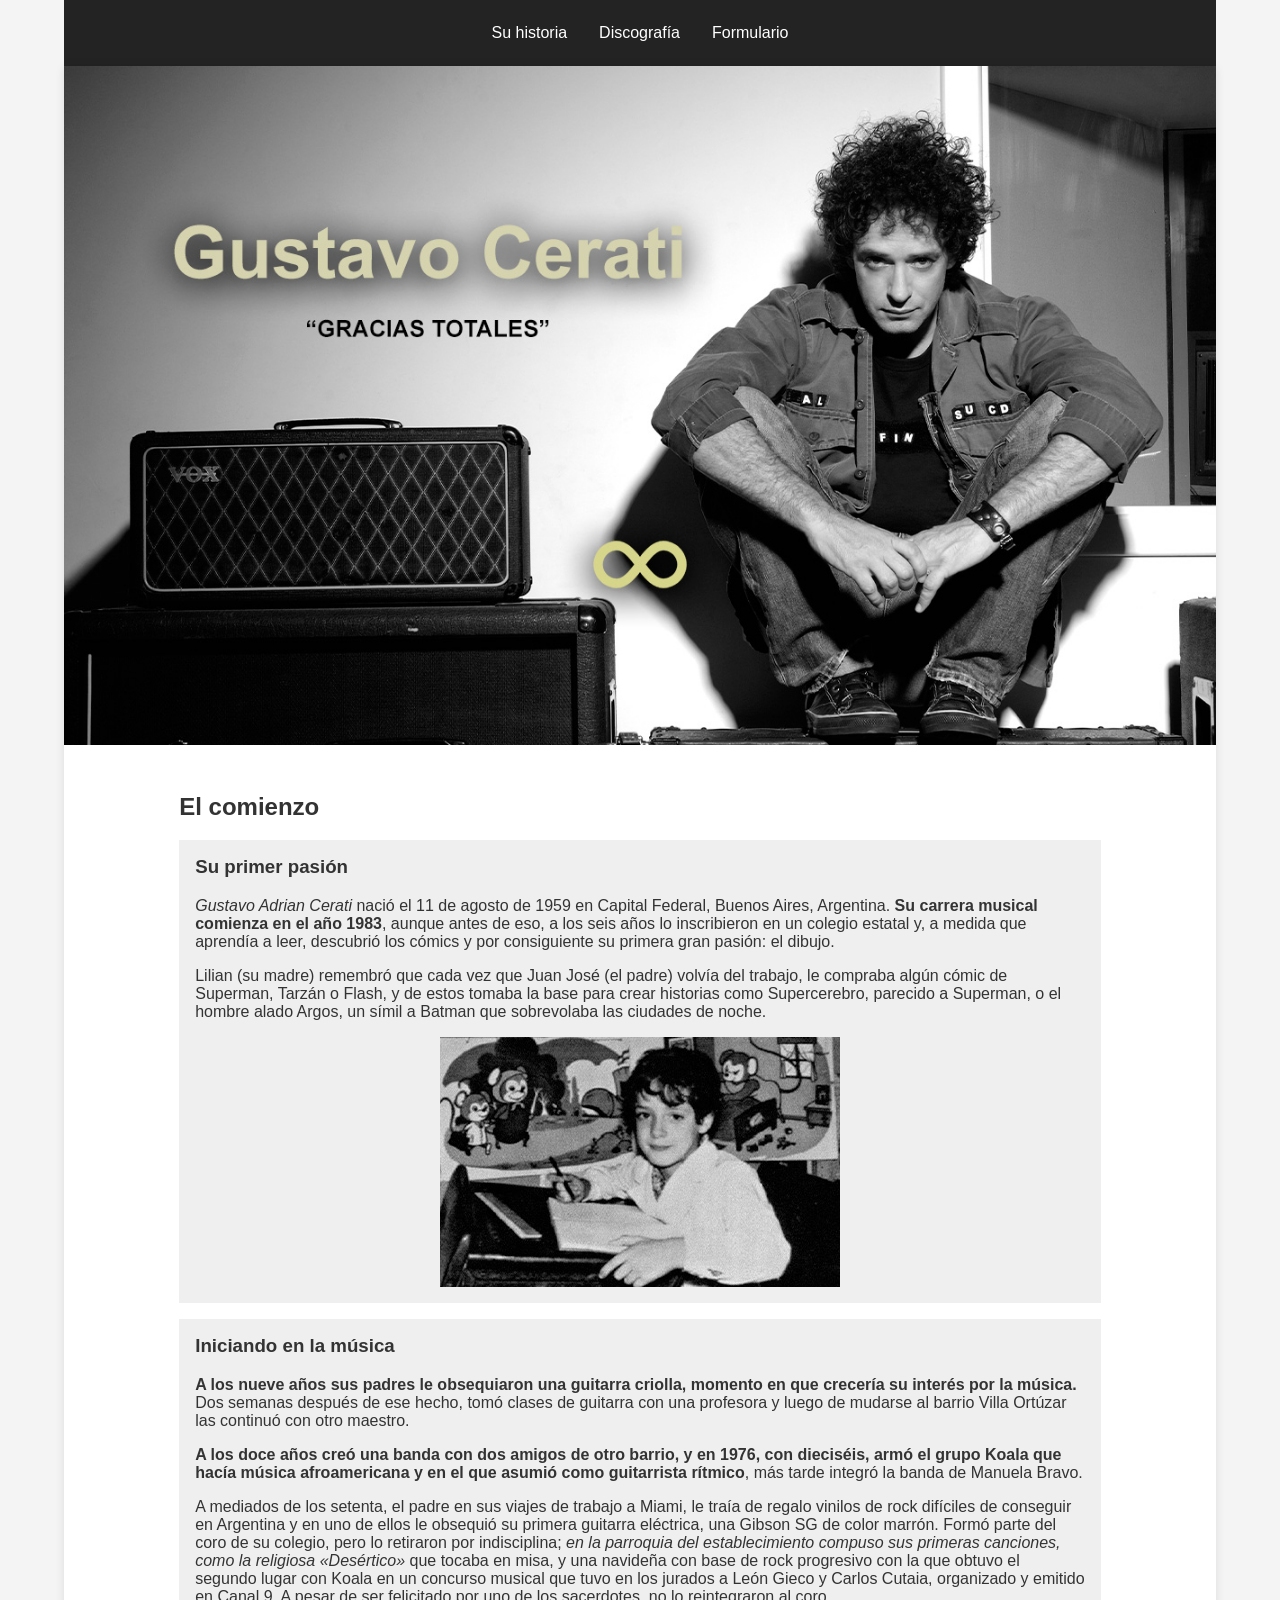
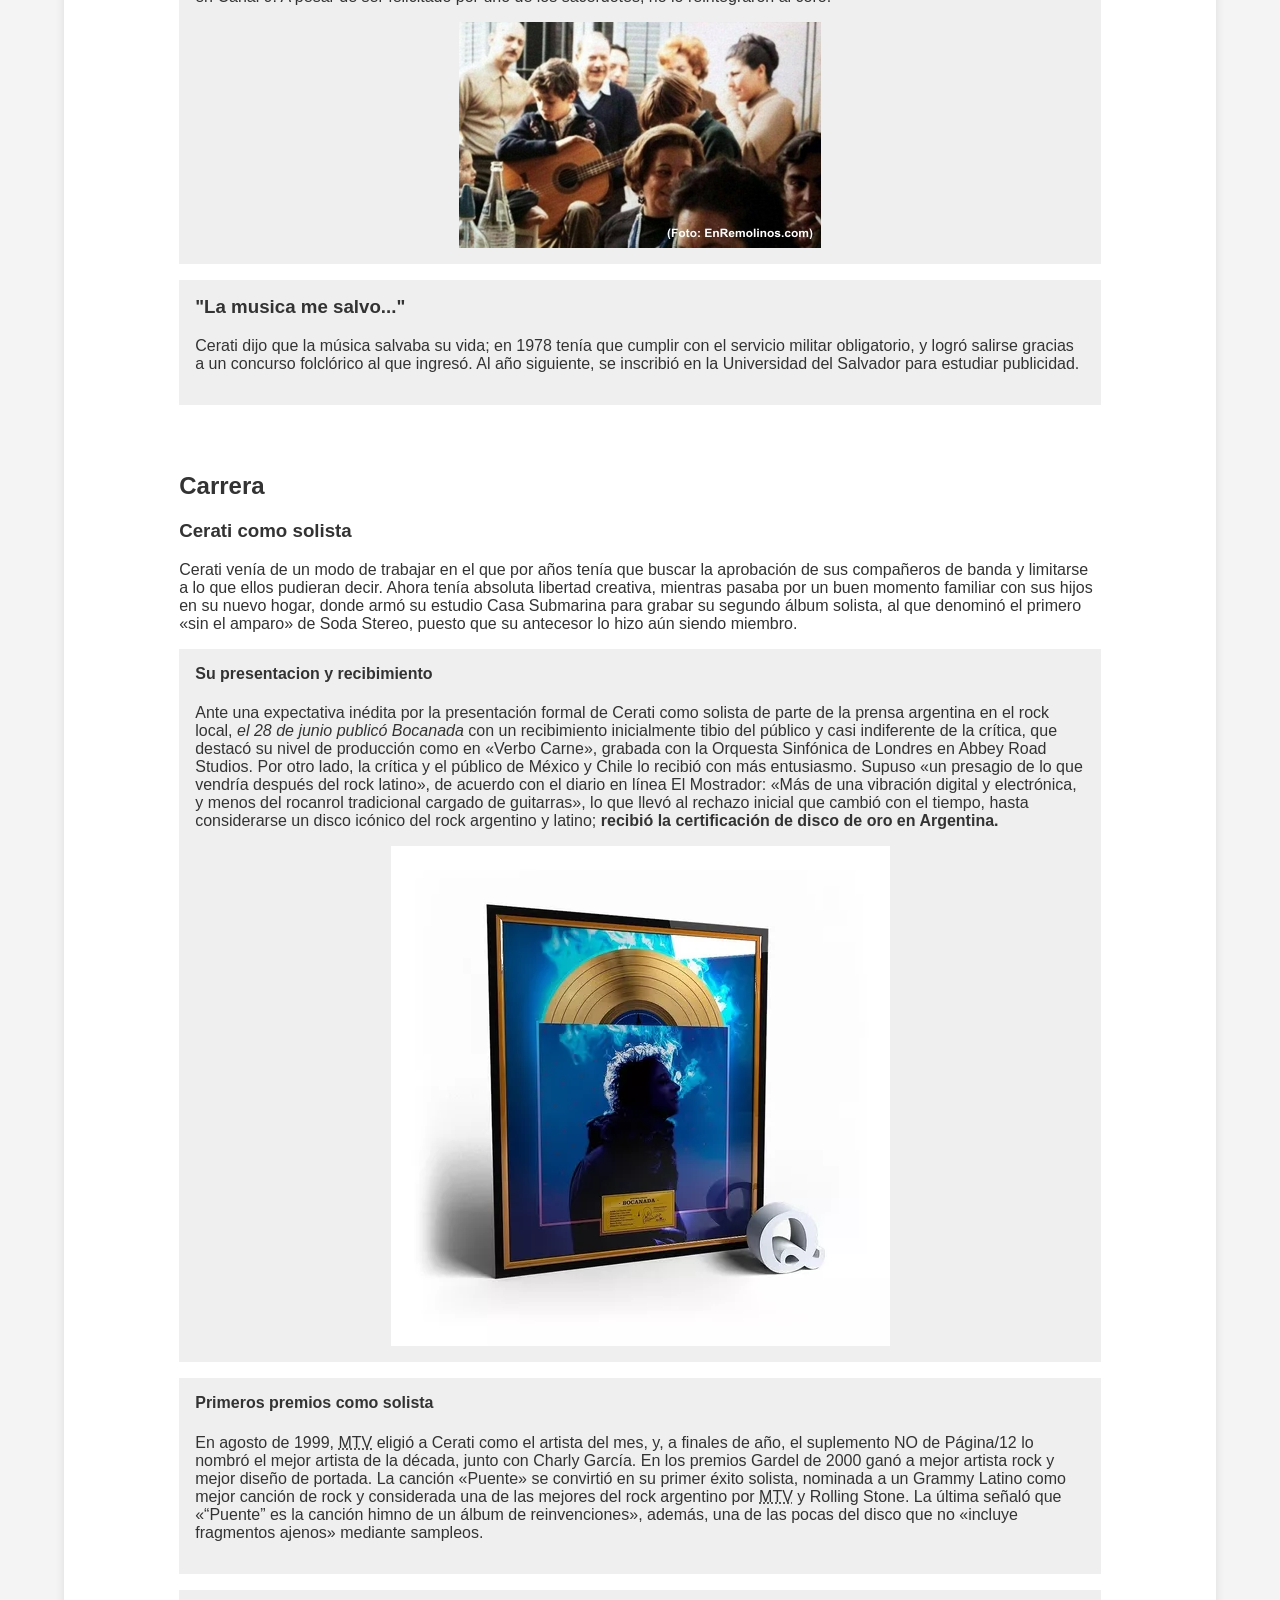
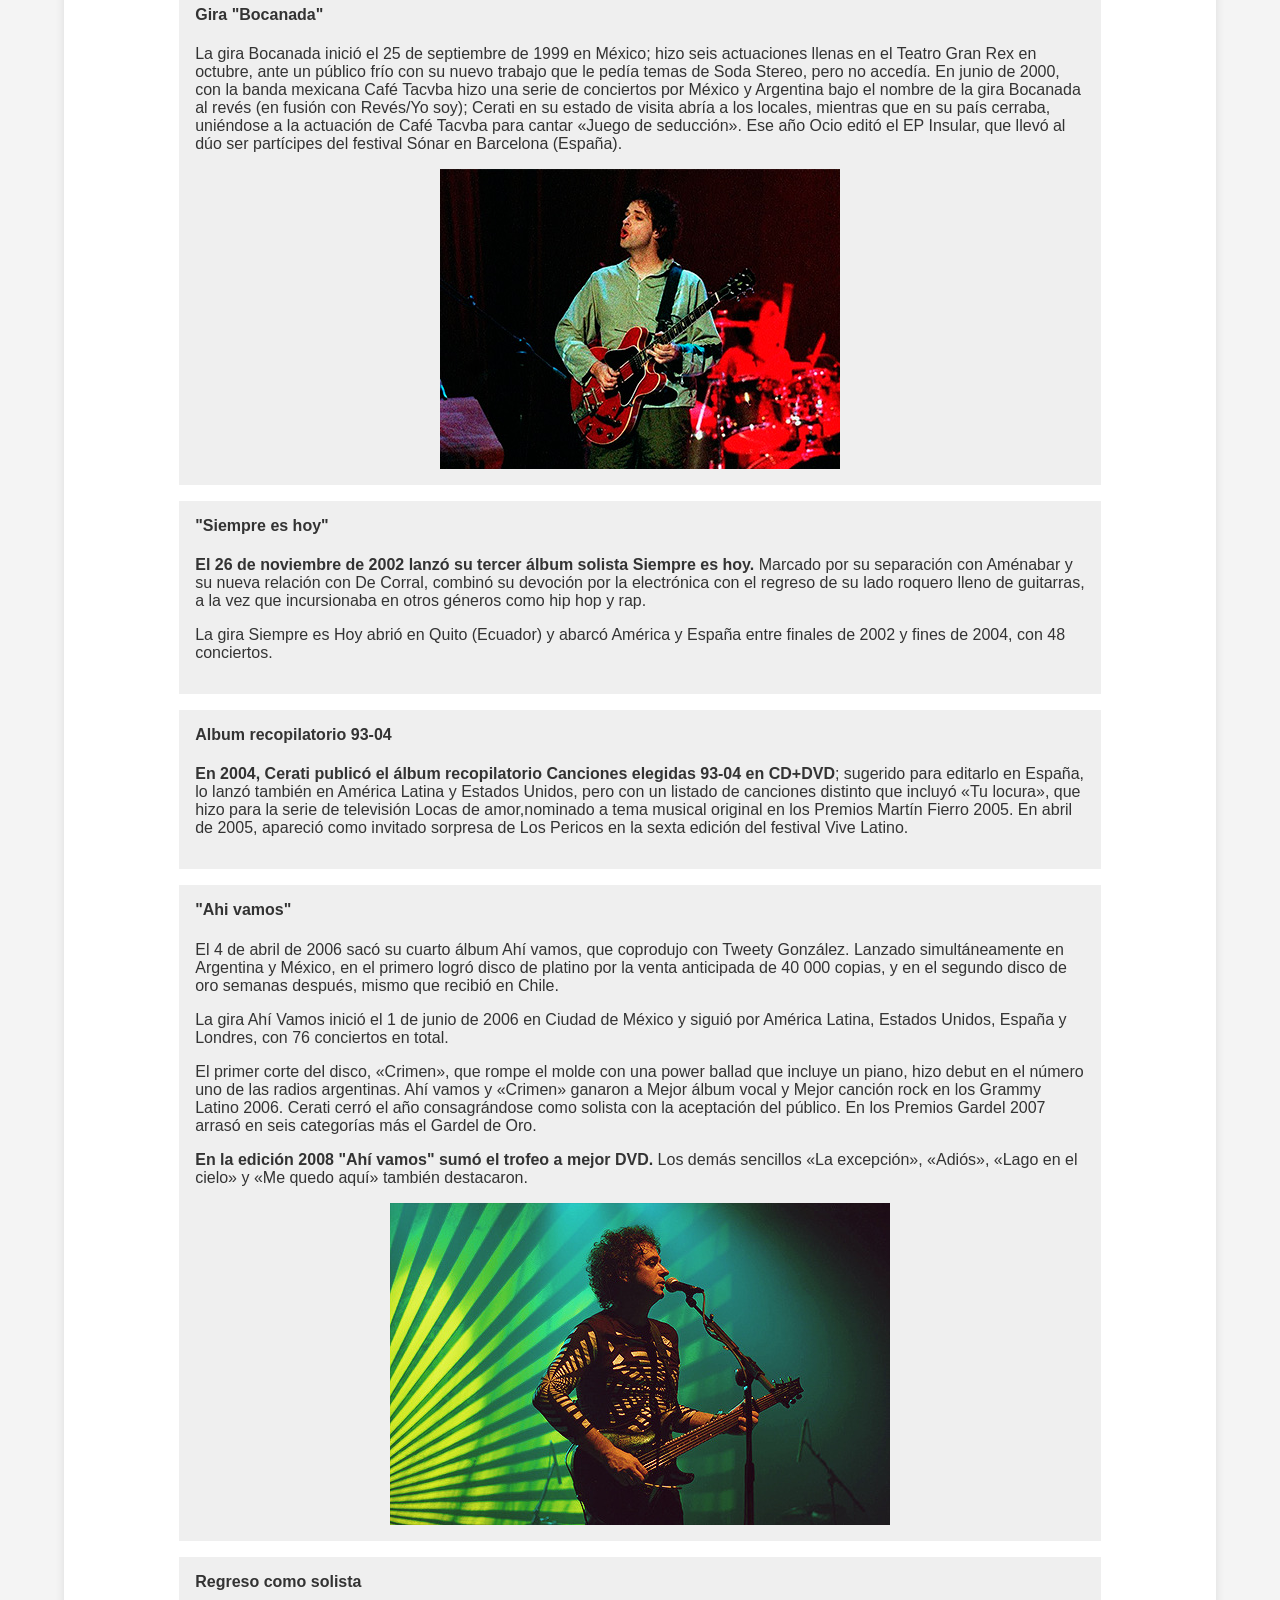
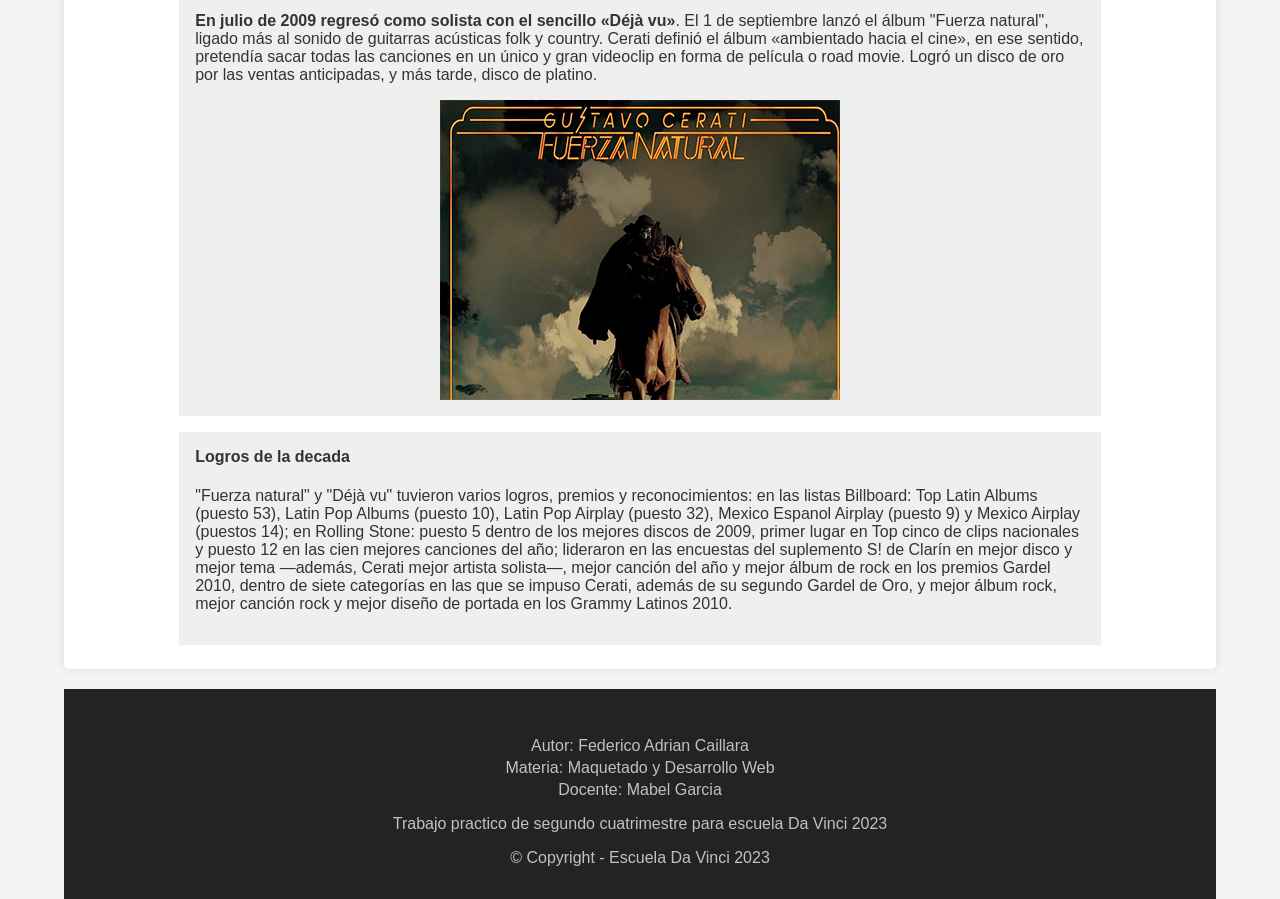
<file: index.html>
<!DOCTYPE html>
<html lang="es">
<head>
    <meta charset="UTF-8">
    <meta name="viewport" content="width=device-width, initial-scale=1.0">
    <link rel="stylesheet" href="./estilo/estilo.css">
    <title>Su historia - Gustavo Cerati</title>
</head>
<body>
    <div class="contenedor">
        <header class="headerInicio">
            <nav>
                <ul>
                    <li><a href="index.html">Su historia</a></li>
                    <li><a href="discografia.html">Discografía</a></li>
                    <li><a href="formulario.html">Formulario</a></li>
                </ul>
            </nav>
        </header>
        <!-- Principal -->
        <main class="principalInicio">
            <div class="banner">
                <img src="./imagenes/bannerCerati2.jpg" alt="Banner de Gustavo Cerati">
            </div>
            <!-- El comienzo - seccion 1 -->
            <section class="section1">
                <h2 id="elComienzo">El comienzo</h2>
                <div class="cardSection">
                    <h3>Su primer pasión</h3>
                    <p><em>Gustavo Adrian Cerati</em> nació el 11 de agosto de 1959 en Capital Federal, Buenos Aires, Argentina. <strong>Su carrera musical comienza en el año 1983</strong>, aunque antes de eso, a los seis años lo inscribieron en un colegio estatal y, a medida que aprendía a leer, descubrió los cómics y por consiguiente su primera gran pasión: el dibujo.</p>
                    <p>Lilian (su madre) remembró que cada vez que Juan José (el padre) volvía del trabajo, le compraba algún cómic de Superman, Tarzán o Flash, y de estos tomaba la base para crear historias como Supercerebro, parecido a Superman, o el hombre alado Argos, un símil a Batman que sobrevolaba las ciudades de noche.</p>
                    <div class="containerImg">
                        <img src="./imagenes/ceratiDeChico.jpg" alt="Gustavo Cerati dibujando cuando era chico">
                    </div>
                </div>
                <div class="cardSection">
                    <h3>Iniciando en la música</h3>
                    <p><strong>A los nueve años sus padres le obsequiaron una guitarra criolla, momento en que crecería su interés por la música.</strong> Dos semanas después de ese hecho, tomó clases de guitarra con una profesora y luego de mudarse al barrio Villa Ortúzar las continuó con otro maestro.</p>
                    <p><strong> A los doce años creó una banda con dos amigos de otro barrio, y en 1976, con dieciséis, armó el grupo Koala que hacía música afroamericana y en el que asumió como guitarrista rítmico</strong>, más tarde integró la banda de Manuela Bravo.<p>
                    <p>A mediados de los setenta, el padre en sus viajes de trabajo a Miami, le traía de regalo vinilos de rock difíciles de conseguir en Argentina y en uno de ellos le obsequió su primera guitarra eléctrica, una Gibson SG de color marrón. Formó parte del coro de su colegio, pero lo retiraron por indisciplina; <em>en la parroquia del establecimiento compuso sus primeras canciones, como la religiosa «Desértico»</em> que tocaba en misa, y una navideña con base de rock progresivo con la que obtuvo el segundo lugar con Koala en un concurso musical que tuvo en los jurados a León Gieco y Carlos Cutaia, organizado y emitido en Canal 9. A pesar de ser felicitado por uno de los sacerdotes, no lo reintegraron al coro.</p>
                    <div class="containerImg">
                        <img src="./imagenes/primeraGuitarra.jpg" alt="Gustavo Cerati con su primera guitarra criolla">
                    </div>
                </div>
                <div class="cardSection" >
                    <h3>"La musica me salvo..."</h3>
                    <p>Cerati dijo que la música salvaba su vida; en 1978 tenía que cumplir con el servicio militar obligatorio, y logró salirse gracias a un concurso folclórico al que ingresó. Al año siguiente, se inscribió en la Universidad del Salvador para estudiar publicidad.</p>
                </div>
            </section>
    
            <!-- Carrera - Seccion 2 -->
            <section class="section2">
                <h2 id="carrera">Carrera</h2>
                    <h3>Cerati como solista</h3>
                    <p>Cerati venía de un modo de trabajar en el que por años tenía que buscar la aprobación de sus compañeros de banda y limitarse a lo que ellos pudieran decir. Ahora tenía absoluta libertad creativa, mientras pasaba por un buen momento familiar con sus hijos en su nuevo hogar, donde armó su estudio Casa Submarina para grabar su segundo álbum solista, al que denominó el primero «sin el amparo» de Soda Stereo, puesto que su antecesor lo hizo aún siendo miembro.</p>

                    <div class="cardSection">
                        <h4>Su presentacion y recibimiento</h4>
                        <p>Ante una expectativa inédita por la presentación formal de Cerati como solista de parte de la prensa argentina en el rock local, <em>el 28 de junio publicó Bocanada</em> con un recibimiento inicialmente tibio del público y casi indiferente de la crítica, que destacó su nivel de producción como en «Verbo Carne», grabada con la Orquesta Sinfónica de Londres en Abbey Road Studios. Por otro lado, la crítica y el público de México y Chile lo recibió con más entusiasmo. Supuso «un presagio de lo que vendría después del rock latino», de acuerdo con el diario en línea El Mostrador: «Más de una vibración digital y electrónica, y menos del rocanrol tradicional cargado de guitarras», lo que llevó al rechazo inicial que cambió con el tiempo, hasta considerarse un disco icónico del rock argentino y latino; <strong>recibió la certificación de disco de oro en Argentina.</strong></p>
                        <div class="containerImg">
                            <img src="./imagenes/discoDeOro.webp" alt="Disco de oro obtenido por el album Bocanada">
                        </div>
                    </div>

                    <div class="cardSection">
                        <h4>Primeros premios como solista</h4>
                        <p>En agosto de 1999, <abbr title="Warner-Amex Satellite Entertainment">MTV</abbr> eligió a Cerati como el artista del mes, y, a finales de año, el suplemento NO de Página/12 lo nombró el mejor artista de la década, junto con Charly García. En los premios Gardel de 2000 ganó a mejor artista rock y mejor diseño de portada. La canción «Puente» se convirtió en su primer éxito solista, nominada a un Grammy Latino como mejor canción de rock y considerada una de las mejores del rock argentino por <abbr title="Warner-Amex Satellite Entertainment">MTV</abbr> y Rolling Stone. La última señaló que «“Puente” es la canción himno de un álbum de reinvenciones», además, una de las pocas del disco que no «incluye fragmentos ajenos» mediante sampleos.</p>
                    </div>

                    <div class="cardSection">
                        <h4>Gira "Bocanada"</h4>
                        <p>La gira Bocanada inició el 25 de septiembre de 1999 en México; hizo seis actuaciones llenas en el Teatro Gran Rex en octubre, ante un público frío con su nuevo trabajo que le pedía temas de Soda Stereo, pero no accedía. En junio de 2000, con la banda mexicana Café Tacvba hizo una serie de conciertos por México y Argentina bajo el nombre de la gira Bocanada al revés (en fusión con Revés/Yo soy); Cerati en su estado de visita abría a los locales, mientras que en su país cerraba, uniéndose a la actuación de Café Tacvba para cantar «Juego de seducción». Ese año Ocio editó el EP Insular, que llevó al dúo ser partícipes del festival Sónar en Barcelona (España).</p>
                        <div class="containerImg">
                            <img src="./imagenes/primerGira.jpg" alt="Primer gira como solista">
                        </div>
                    </div>
                    <div class="cardSection">
                        <h4>"Siempre es hoy"</h4>
                        <p><strong>El 26 de noviembre de 2002 lanzó su tercer álbum solista Siempre es hoy.</strong> Marcado por su separación con Aménabar y su nueva relación con De Corral, combinó su devoción por la electrónica con el regreso de su lado roquero lleno de guitarras, a la vez que incursionaba en otros géneros como hip hop y rap.</p>
                        <p>La gira Siempre es Hoy abrió en Quito (Ecuador) y abarcó América y España entre finales de 2002 y fines de 2004, con 48 conciertos.</p>
                    </div>

                    <div class="cardSection">
                        <h4>Album recopilatorio 93-04</h4>
                        <p><strong>En 2004, Cerati publicó el álbum recopilatorio Canciones elegidas 93-04 en CD+DVD</strong>; sugerido para editarlo en España, lo lanzó también en América Latina y Estados Unidos, pero con un listado de canciones distinto que incluyó «Tu locura», que hizo para la serie de televisión Locas de amor,nominado a tema musical original en los Premios Martín Fierro 2005. En abril de 2005, apareció como invitado sorpresa de Los Pericos en la sexta edición del festival Vive Latino.</p>
                    </div>

                    <div class="cardSection">
                        <h4>"Ahi vamos"</h4>
                        <p>El 4 de abril de 2006 sacó su cuarto álbum Ahí vamos, que coprodujo con Tweety González. Lanzado simultáneamente en Argentina y México, en el primero logró disco de platino por la venta anticipada de 40 000 copias, y en el segundo disco de oro semanas después, mismo que recibió en Chile.</p>

                        <p>La gira Ahí Vamos inició el 1 de junio de 2006 en Ciudad de México y siguió por América Latina, Estados Unidos, España y Londres, con 76 conciertos en total.</p>

                        <p>El primer corte del disco, «Crimen», que rompe el molde con una power ballad que incluye un piano, hizo debut en el número uno de las radios argentinas. Ahí vamos y «Crimen» ganaron a Mejor álbum vocal y Mejor canción rock en los Grammy Latino 2006. Cerati cerró el año consagrándose como solista con la aceptación del público. En los Premios Gardel 2007 arrasó en seis categorías más el Gardel de Oro.</p>

                        <p><strong>En la edición 2008 "Ahí vamos" sumó el trofeo a mejor DVD.</strong> Los demás sencillos «La excepción», «Adiós», «Lago en el cielo» y «Me quedo aquí» también destacaron.</p>
                        <div class="containerImg"> 
                            <img src="./imagenes/giraAhiVamos.jpg" alt="Cerati en la gira del album Ahi Vamos">
                        </div>
                    </div>

                    <div class="cardSection">
                        <h4>Regreso como solista</h4>
                        <p><strong>En julio de 2009 regresó como solista con el sencillo «Déjà vu»</strong>. El 1 de septiembre lanzó el álbum "Fuerza natural", ligado más al sonido de guitarras acústicas folk y country. Cerati definió el álbum «ambientado hacia el cine», en ese sentido, pretendía sacar todas las canciones en un único y gran videoclip en forma de película o road movie. Logró un disco de oro por las ventas anticipadas, y más tarde, disco de platino.</p>
                        <div class="containerImg">
                            <img src="./imagenes/fuerzaNaturalInicio.jpg" alt="Lanzamiento del album fuerza natural">
                        </div>
                    </div>

                    <div class="cardSection">
                        <h4>Logros de la decada</h4>
                        <p>"Fuerza natural" y "Déjà vu" tuvieron varios logros, premios y reconocimientos: en las listas Billboard: Top Latin Albums (puesto 53), Latin Pop Albums (puesto 10), Latin Pop Airplay (puesto 32), Mexico Espanol Airplay (puesto 9) y Mexico Airplay (puestos 14); en Rolling Stone: puesto 5 dentro de los mejores discos de 2009, primer lugar en Top cinco de clips nacionales y puesto 12 en las cien mejores canciones del año; lideraron en las encuestas del suplemento S! de Clarín en mejor disco y mejor tema —además, Cerati mejor artista solista—, mejor canción del año y mejor álbum de rock en los premios Gardel 2010, dentro de siete categorías en las que se impuso Cerati, además de su segundo Gardel de Oro, y mejor álbum rock, mejor canción rock y mejor diseño de portada en los Grammy Latinos 2010.</p>
                    </div>
            </section>
        </main>
        <footer>
            <div>
                <ul>
                    <li>Autor: Federico Adrian Caillara</li>
                    <li>Materia: Maquetado y Desarrollo Web</li>
                    <li>Docente: Mabel Garcia</li>
                </ul>
                <p>Trabajo practico de segundo cuatrimestre para escuela Da Vinci 2023</p>
            </div>
            <span>&copy; Copyright - Escuela Da Vinci 2023</span>
        </footer>
    </div>
    <script>
        document.querySelector('.nav-toggle').addEventListener('click', function() {
            document.querySelector('nav ul').classList.toggle('active');
        });
    </script>
    
</body>
</html>
</file>
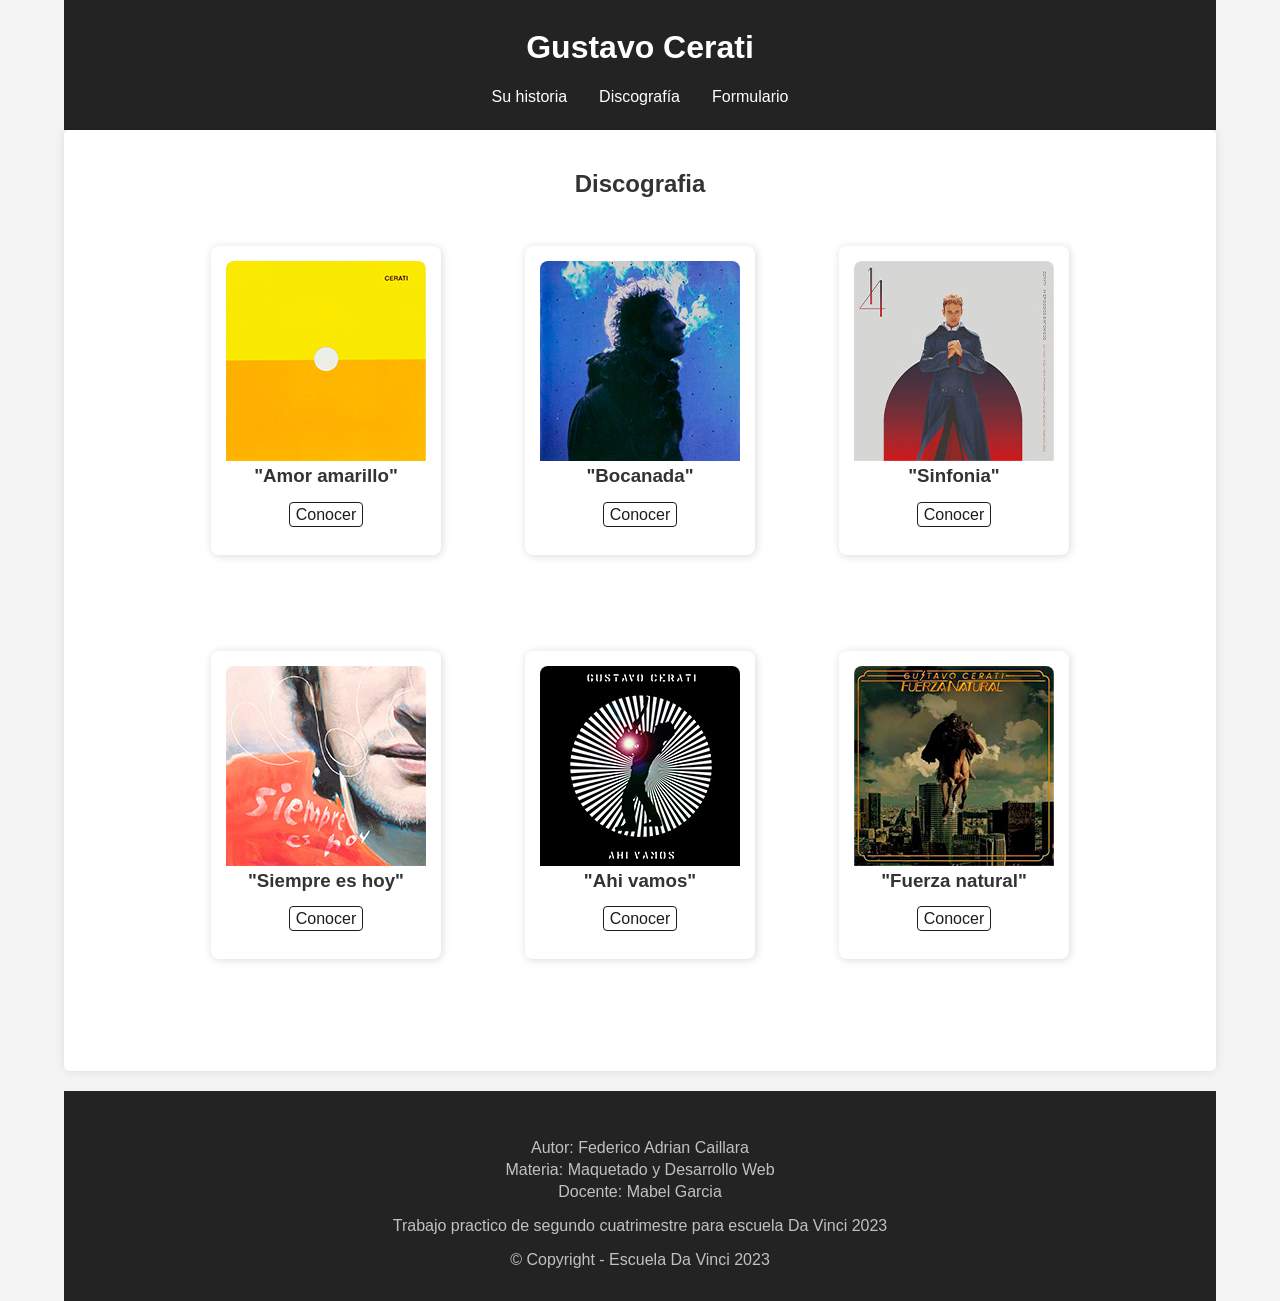
<file: discografia.html>
<!DOCTYPE html>
<html lang="es">
<head>
    <meta charset="UTF-8">
    <meta name="viewport" content="width=device-width, initial-scale=1.0">
    <link rel="stylesheet" href="./estilo/estilo.css">
    <title>Discografia - Gustavo Cerati</title>
</head>
<body>
    <div class="contenedor">
        <header class="headerInicio">
            <h1>Gustavo Cerati</h1>
            <nav>
                <ul>
                    <li><a href="index.html">Su historia</a></li>
                    <li><a href="discografia.html">Discografía</a></li>
                    <li><a href="formulario.html">Formulario</a></li>
                </ul>
            </nav>
        </header>
        <main class="mainDiscografia">
            <h2>Discografia</h2>
            <ul class="contenedorAlbumes">
                <li id="a">
                    <div>
                        <a href="#"></a>
                        <a href="#a"><img src="./imagenes/amorAmarillo.jpg" alt="Album amor amarillo"></a>
                        <div class="info">
                            <h3>"Amor amarillo"</h3>
                            <a href="#a">Conocer</a>
                            <p>Amor amarillo es el primer álbum de estudio solista de la carrera de Gustavo Cerati, publicado el 1 de noviembre de 1993. La única presentación oficial del álbum fue un acústico hecho para la radio FM 100 en 1994, ya que Gustavo lo consideraba un disco íntimo.</p>
                            <iframe src="https://open.spotify.com/embed/album/75onhE4ne52iMHlVcpHUKR?utm_source=generator"  allowfullscreen="" allow="autoplay; clipboard-write; encrypted-media; fullscreen; picture-in-picture" loading="lazy"></iframe>
                        </div>
                    </div>  
                </li>
                <li id="b">
                    <div>
                        <a href="#"></a>
                        <a href="#b"><img src="./imagenes/bocanada.jpg" alt="Album bocanada"></a>
                        <div class="info">
                            <h3>"Bocanada"</h3>
                            <a href="#b">Conocer</a>        
                            <p>Bocanada es el segundo álbum de estudio solista del músico argentino Gustavo Cerati, el primero luego de la disolución del grupo musical Soda Stereo. Fue publicado el 28 de junio de 1999 a través del sello discográfico BMG Ariola.</p>
                            <iframe src="https://open.spotify.com/embed/album/2rIdWbXPjcq8K7BCccBhhC?utm_source=generator" allowfullscreen="" allow="autoplay; clipboard-write; encrypted-media; fullscreen; picture-in-picture" loading="lazy"></iframe>
                        </div>
                    </div>
                </li>
                <li id="c">
                    <div>
                        <a href="#"></a>
                        <a href="#c"><img src="./imagenes/sinfonica.jpg" alt="Disco de los 11 episodios sinfonicos"></a>
                        <div class="info">
                            <h3>"Sinfonia"</h3>
                            <a href="#a">Conocer</a>
                            <p>11 Episodios Sinfónicos es un disco en vivo grabado por Gustavo Cerati en el Teatro Avenida de Buenos Aires, en agosto de 2001. El concierto consistió en él cantando, mientras Alejandro Terán dirigía la orquesta.</p>
                            <iframe src="https://open.spotify.com/embed/playlist/75EXX4EDZRkNPL4ARH0SMT?utm_source=generator" allowfullscreen="" allow="autoplay; clipboard-write; encrypted-media; fullscreen; picture-in-picture" loading="lazy"></iframe>
                        </div>
                    </div>
                </li>
            </ul>
            <ul class="contenedorAlbumes">
                <li id="d">
                    <div>
                        <a class="close" href="#"></a>
                        <a href="#d"><img src="./imagenes/siempreEsHoy.jpg" alt="Album amor amarillo"></a>
                        <div class="info">
                            <h3>"Siempre es hoy"</h3>
                            <a href="#a">Conocer</a>
                            <p>Siempre es hoy es el tercer álbum de estudio como solista del músico de Argentina Gustavo Cerati, lanzado el 26 de noviembre de 2002, el mismo que al año siguiente sería nominado a los Premios Grammy en la categoría "mejor álbum latino de rock alternativo".</p>
                            <iframe src="https://open.spotify.com/embed/album/46Yq9oqsaZJb9ahoMk9iVd?utm_source=generator" allowfullscreen="" allow="autoplay; clipboard-write; encrypted-media; fullscreen; picture-in-picture" loading="lazy"></iframe>
                        </div>
                    </div>
                </li>
                <li id="e">
                    <div>
                        <a href="#"></a>
                        <a href="#e"><img src="./imagenes/ahiVamos.jpg" alt="Album ahi vamos"></a>
                        <div class="info">
                            <h3>"Ahi vamos"</h3>
                            <a href="#a">Conocer</a>
                            <p>Ahí vamos es el cuarto álbum de estudio como solista del músico artístico de Argentina Gustavo Cerati lanzado el 4 de abril de 2006 por Sony Music. El álbum obtuvo excelentes críticas y popularidad, especialmente en Argentina, Chile, Colombia y México.</p>
                            <iframe src="https://open.spotify.com/embed/album/7KHNK7l8peO0t95I1v7BmP?utm_source=generator" allowfullscreen="" allow="autoplay; clipboard-write; encrypted-media; fullscreen; picture-in-picture" loading="lazy"></iframe>
                        </div>
                    </div>
                </li>
                <li id="f">
                    <div>
                        <a href="#"></a>
                        <a href="#f"><img src="./imagenes/fuerzaNatural.jpg" alt="Album Fuerza natural"></a>
                        <div class="info">
                            <h3>"Fuerza natural"</h3>
                            <a href="#a">Conocer</a>
                            <p>Fuerza natural es el quinto y último álbum de estudio de Gustavo Cerati en su etapa como solista, lanzado el 1 de septiembre de 2009. El disco se caracteriza por un sonido folk con presencia de guitarras acústicas y mandolinas.</p>
                            <iframe src="https://open.spotify.com/embed/album/51wepZm3YvZfvFxiu7D5F8?utm_source=generator" allowfullscreen="" allow="autoplay; clipboard-write; encrypted-media; fullscreen; picture-in-picture" loading="lazy"></iframe>
                        </div>
                    </div>
                </li>
            </ul>
        </main>
        <footer>
            <div>
                <ul>
                    <li>Autor: Federico Adrian Caillara</li>
                    <li>Materia: Maquetado y Desarrollo Web</li>
                    <li>Docente: Mabel Garcia</li>
                </ul>
                <p>Trabajo practico de segundo cuatrimestre para escuela Da Vinci 2023</p>
            </div>
            <span>&copy; Copyright - Escuela Da Vinci 2023</span>
        </footer>
    </div>
    <script>
        document.querySelector('.nav-toggle').addEventListener('click', function() {
            document.querySelector('nav ul').classList.toggle('active');
        });
    </script>
    
</body>
</html>
</file>
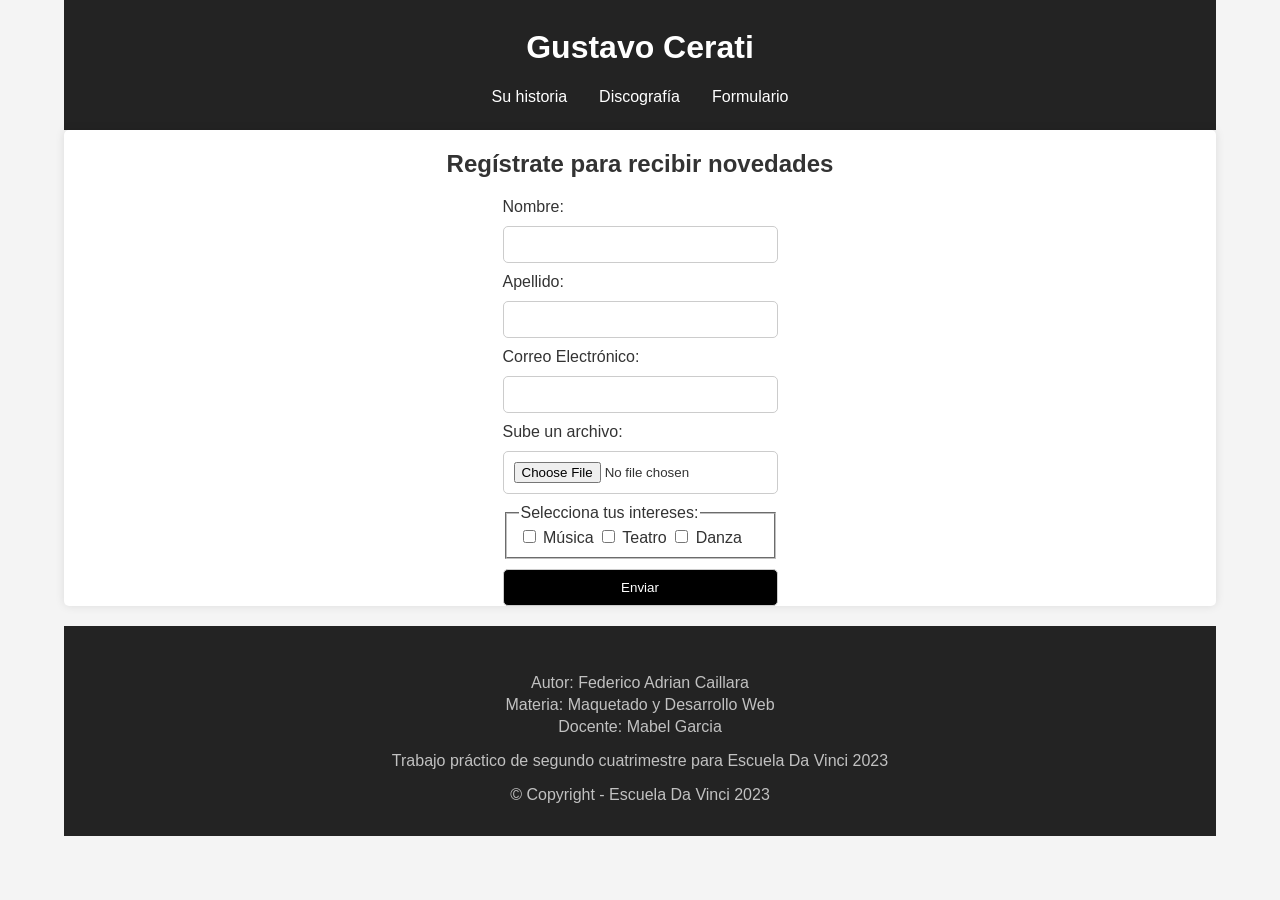
<file: formulario.html>
<!-- Archivo: formulario.html -->
<!DOCTYPE html>
<html lang="es">
<head>
    <meta charset="UTF-8">
    <meta name="viewport" content="width=device-width, initial-scale=1.0">
    <link rel="stylesheet" href="./estilo/estilo.css">
    <title>Formulario - Gustavo Cerati</title>
</head>
<body>
    <div class="contenedor">
        <header class="headerInicio">
            <h1>Gustavo Cerati</h1>
            <nav>
                <ul>
                    <li><a href="index.html">Su historia</a></li>
                    <li><a href="discografia.html">Discografía</a></li>
                    <li><a href="formulario.html">Formulario</a></li>
                </ul>
            </nav>
        </header>
        <main class="mainFormulario">
            <h2>Regístrate para recibir novedades</h2>
            <form action="gracias.html" method="post">
                <label for="nombre">Nombre:</label>
                <input type="text" id="nombre" name="nombre" required>
                
                <label for="apellido">Apellido:</label>
                <input type="text" id="apellido" name="apellido" required>
                
                <label for="email">Correo Electrónico:</label>
                <input type="email" id="email" name="email" required>
                
                <label for="archivo">Sube un archivo:</label>
                <input type="file" id="archivo" name="archivo">
                
                <fieldset>
                    <legend>Selecciona tus intereses:</legend>
                    <input type="checkbox" id="musica" name="intereses" value="musica">
                    <label for="musica">Música</label>
                    
                    <input type="checkbox" id="teatro" name="intereses" value="teatro">
                    <label for="teatro">Teatro</label>
                    
                    <input type="checkbox" id="danza" name="intereses" value="danza">
                    <label for="danza">Danza</label>
                </fieldset>
                
                <button type="submit">Enviar</button>
            </form>
        </main>
        <footer>
            <div>
                <ul>
                    <li>Autor: Federico Adrian Caillara</li>
                    <li>Materia: Maquetado y Desarrollo Web</li>
                    <li>Docente: Mabel Garcia</li>
                </ul>
                <p>Trabajo práctico de segundo cuatrimestre para Escuela Da Vinci 2023</p>
            </div>
            <span>&copy; Copyright - Escuela Da Vinci 2023</span>
        </footer>
    </div>
    <script>
        document.querySelector('.nav-toggle').addEventListener('click', function() {
            document.querySelector('nav ul').classList.toggle('active');
        });
    </script>
    
</body>
</html>
</file>
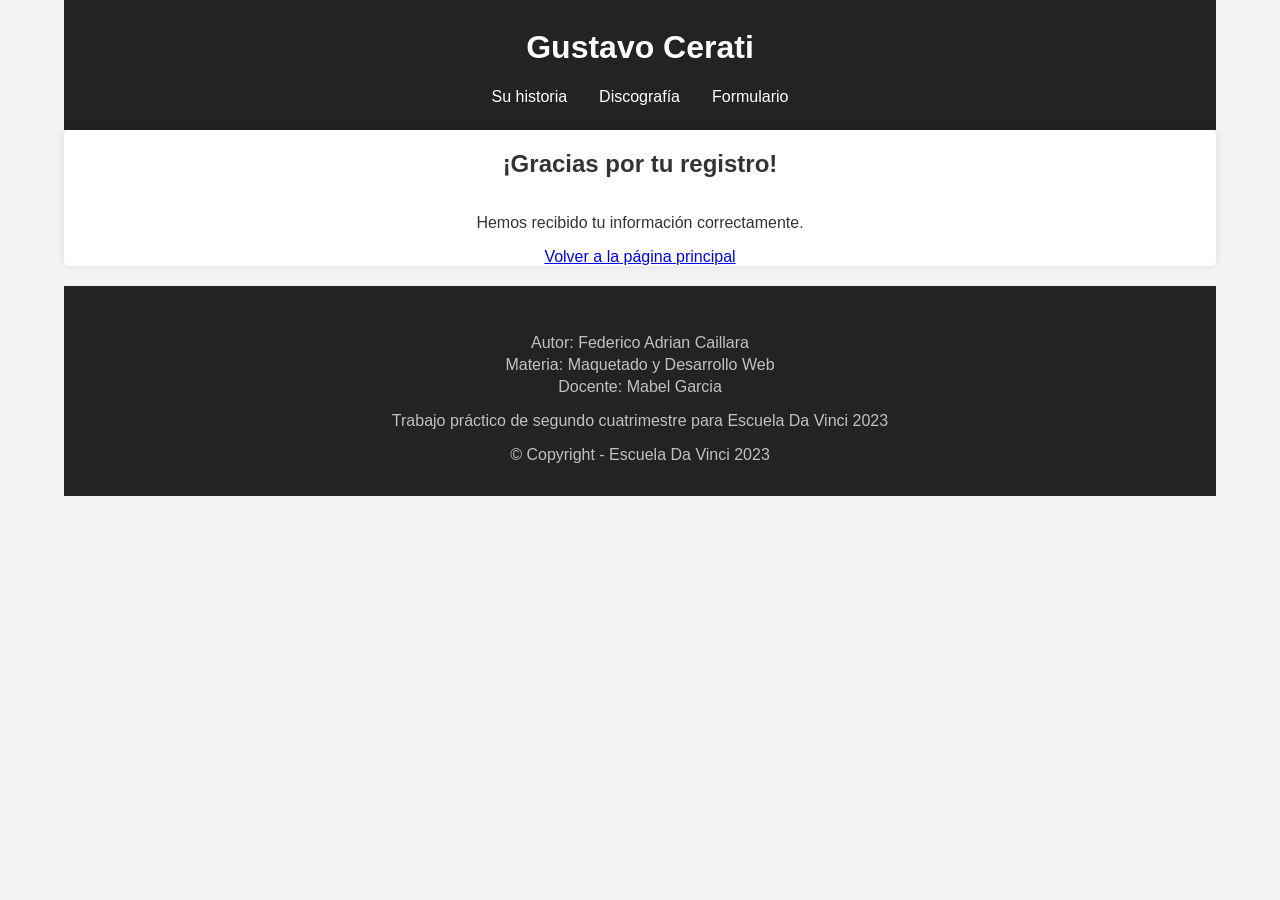
<file: gracias.html>
<!-- Archivo: gracias.html -->
<!DOCTYPE html>
<html lang="es">
<head>
    <meta charset="UTF-8">
    <meta name="viewport" content="width=device-width, initial-scale=1.0">
    <link rel="stylesheet" href="./estilo/estilo.css">
    <title>Gracias - Gustavo Cerati</title>
</head>
<body>
    <div class="contenedor">
        <header class="headerInicio">
            <h1>Gustavo Cerati</h1>
            <nav>
                <ul>
                    <li><a href="index.html">Su historia</a></li>
                    <li><a href="discografia.html">Discografía</a></li>
                    <li><a href="formulario.html">Formulario</a></li>
                </ul>
            </nav>
        </header>
        <main class="mainGracias">
            <h2>¡Gracias por tu registro!</h2>
            <p>Hemos recibido tu información correctamente.</p>
            <a href="index.html">Volver a la página principal</a>
        </main>
        <footer>
            <div>
                <ul>
                    <li>Autor: Federico Adrian Caillara</li>
                    <li>Materia: Maquetado y Desarrollo Web</li>
                    <li>Docente: Mabel Garcia</li>
                </ul>
                <p>Trabajo práctico de segundo cuatrimestre para Escuela Da Vinci 2023</p>
            </div>
            <span>&copy; Copyright - Escuela Da Vinci 2023</span>
        </footer>
    </div>
    <script>
        document.querySelector('.nav-toggle').addEventListener('click', function() {
            document.querySelector('nav ul').classList.toggle('active');
        });
    </script>
    
</body>
</html>
</file>
<file: estilo/estilo.css>
/* GENERALES */

@import url('https://fonts.googleapis.com/css2?family=Poppins:wght@300;400;500;600;700;800;900&family=Roboto:ital,wght@0,100;0,300;0,400;0,500;0,700;1,300;1,400;1,500&display=swap');

/* Estilos generales */
body {
    font-family: Arial, sans-serif;
    margin: 0;
    padding: 0;
    background-color: #f4f4f4;
    color: #333;
}

.contenedor {
    width: 90%;
    max-width: 1200px;
    margin: 0 auto;
}
@media(max-width: 768px) {
    .contenedor {
        width: 100%;
    }
}

/* Header */
header {
    background: #232323;
    color: #fff;
    padding: 8px;
    text-align: center;
}

header nav ul {
    list-style: none;
    padding: 0;
    display: flex;
    justify-content: center;
    flex-wrap: wrap;
}

header nav ul li {
    margin: 0 16px;
}

header nav ul li a {
    color: white;
    text-decoration: none;
}

/* Index */
.banner {
    height: 100%;
    width: 100%;
}
.banner img {
    width: 100%;
}
main {
    display: flex;
    flex-direction: column;
    align-items: center;
    background: white;
    border-radius: 5px;
    box-shadow: 0 0 10px rgba(0, 0, 0, 0.1);
}
main h3, main h4 {
    margin-top: 0;
}
.section1, .section2{
    width: 80%;
    padding: 24px;
}   

.cardSection {
    padding: 16px;
    background-color: #efefef;
    margin-top: 16px;
}

@media(max-width: 768px) {
    .section1 img, .section2 img{
        width: 100%;
    }    
}

.containerImg {
    display: flex;
    align-items: center;
    justify-content: center;
}

/* Sección de discografía */
.contenedorAlbumes {
    display: flex;
    flex-wrap: wrap;
    gap: 20px;
    justify-content: center;
    padding: 0;
}

.contenedorAlbumes li {
    list-style: none;
    background: #fff;
    padding: 15px;
    border-radius: 5px;
    text-align: center;
    width: 250px;
    box-shadow: 0 0 5px rgba(0, 0, 0, 0.1);
}

.contenedorAlbumes img {
    max-width: 100%;
    border-radius: 5px;
}

/* Formulario */
form {
    display: flex;
    flex-direction: column;
    gap: 10px;
}

form input, form button {
    padding: 10px;
    border: 1px solid #ccc;
    border-radius: 5px;
}

form button {
    background: #000;
    color: white;
    cursor: pointer;
}

form button:hover {
    background: #444;
}

/* Discografia */
.mainDiscografia {
    padding: 24px 64px 64px 64px;
}
.mainDiscografia h2{
    margin: 16px 0 0 0;
    text-align: center;
}
@media(max-width: 768px) {
    .mainDiscografia h2{
        margin: 16px 0 32px 0;
    }
}
.contenedorAlbumes h2 {
    font-size: 0;
}
.contenedorAlbumes li {
    display: flex;
    flex-direction: column;
    justify-content: center;
    list-style: none;
    border-radius: 8px;
    box-shadow: 1px 1px 8px rgba(0, 0, 0, 0.15);
    cursor: pointer;
    width: 200px;
    margin: 32px;
    transition: all .3s;
}
@media(max-width: 768px) {
    .contenedorAlbumes li {
        margin: 0;
    }
}
.contenedorAlbumes li:hover {
    box-shadow: 1px 1px 12px rgba(0, 0, 0, 0.2);
}
.contenedorAlbumes li div img {
    border-radius: 8px 8px 0 0;
}
.contenedorAlbumes li div p{
    display: none;
}
.info a:first-of-type {
    color: #1c1c1c;
    border-radius: 4px;
    font-size: 16px;
    border: solid #1c1c1c 1px;
    padding: 3px 6px 3px 6px;
    text-decoration: none;
    transition: ease .3s;
}
.info a:hover {
    background-color: #1c1c1c;
    color: #fcfcfc;
}
.info {
    padding: 0 16px 16px 16px;
}
.info h3 {
    text-align: center;
}
.info div{
    display: flex;
}
iframe {
    display: none;
    width: 50%; 
    height: 352px; 
    border-radius:12px;
    border: none;
}
.contenedorAlbumes li:target {
    position: fixed;
    top: 0;
    left: 0;
    width: 100%;
    height: 100%;
    z-index: 2;
    background-color: rgba(0, 0, 0, 0.5);
    cursor: default;
    margin: 0;
    transition: none;
    display: flex;
    padding: 0;
    border-radius: 0;
    align-items: center;
}
.contenedorAlbumes li:target > div {
    display: flex;
    flex-direction: column;
    width: 80%;
    background: #ededed;
    z-index: 1;
}
.contenedorAlbumes li:target > div img {
    display: none;
}
.contenedorAlbumes li:target > div p {
    text-align: center;
    display: block;
}
.contenedorAlbumes li:target > div a:first-child {
    background: url(../imagenes/close.png);
    background-repeat: none;
    width: 24px;
    height: 24px;
    margin: 8px 0 0 8px;
}
.contenedorAlbumes li:target > div div h3 {
    font-size: 24px;
    margin-top: 0;
}
.contenedorAlbumes li:target > div div a {
    display: none;
}
.contenedorAlbumes li:target > div div iframe {
    display: block;
    margin: 0 auto;
}
@media(max-width: 768px) {
    .contenedorAlbumes li:target > div div iframe {
        width: 100%;
    }
}


/* Footer */
footer {
    text-align: center;
    padding: 32px;
    background: #232323;
    color: #c1c1c1;
    margin-top: 20px;
}

footer ul {
    list-style: none;
    padding: 0;
}

footer ul li {
    margin-bottom: 4px;
}
</file>
